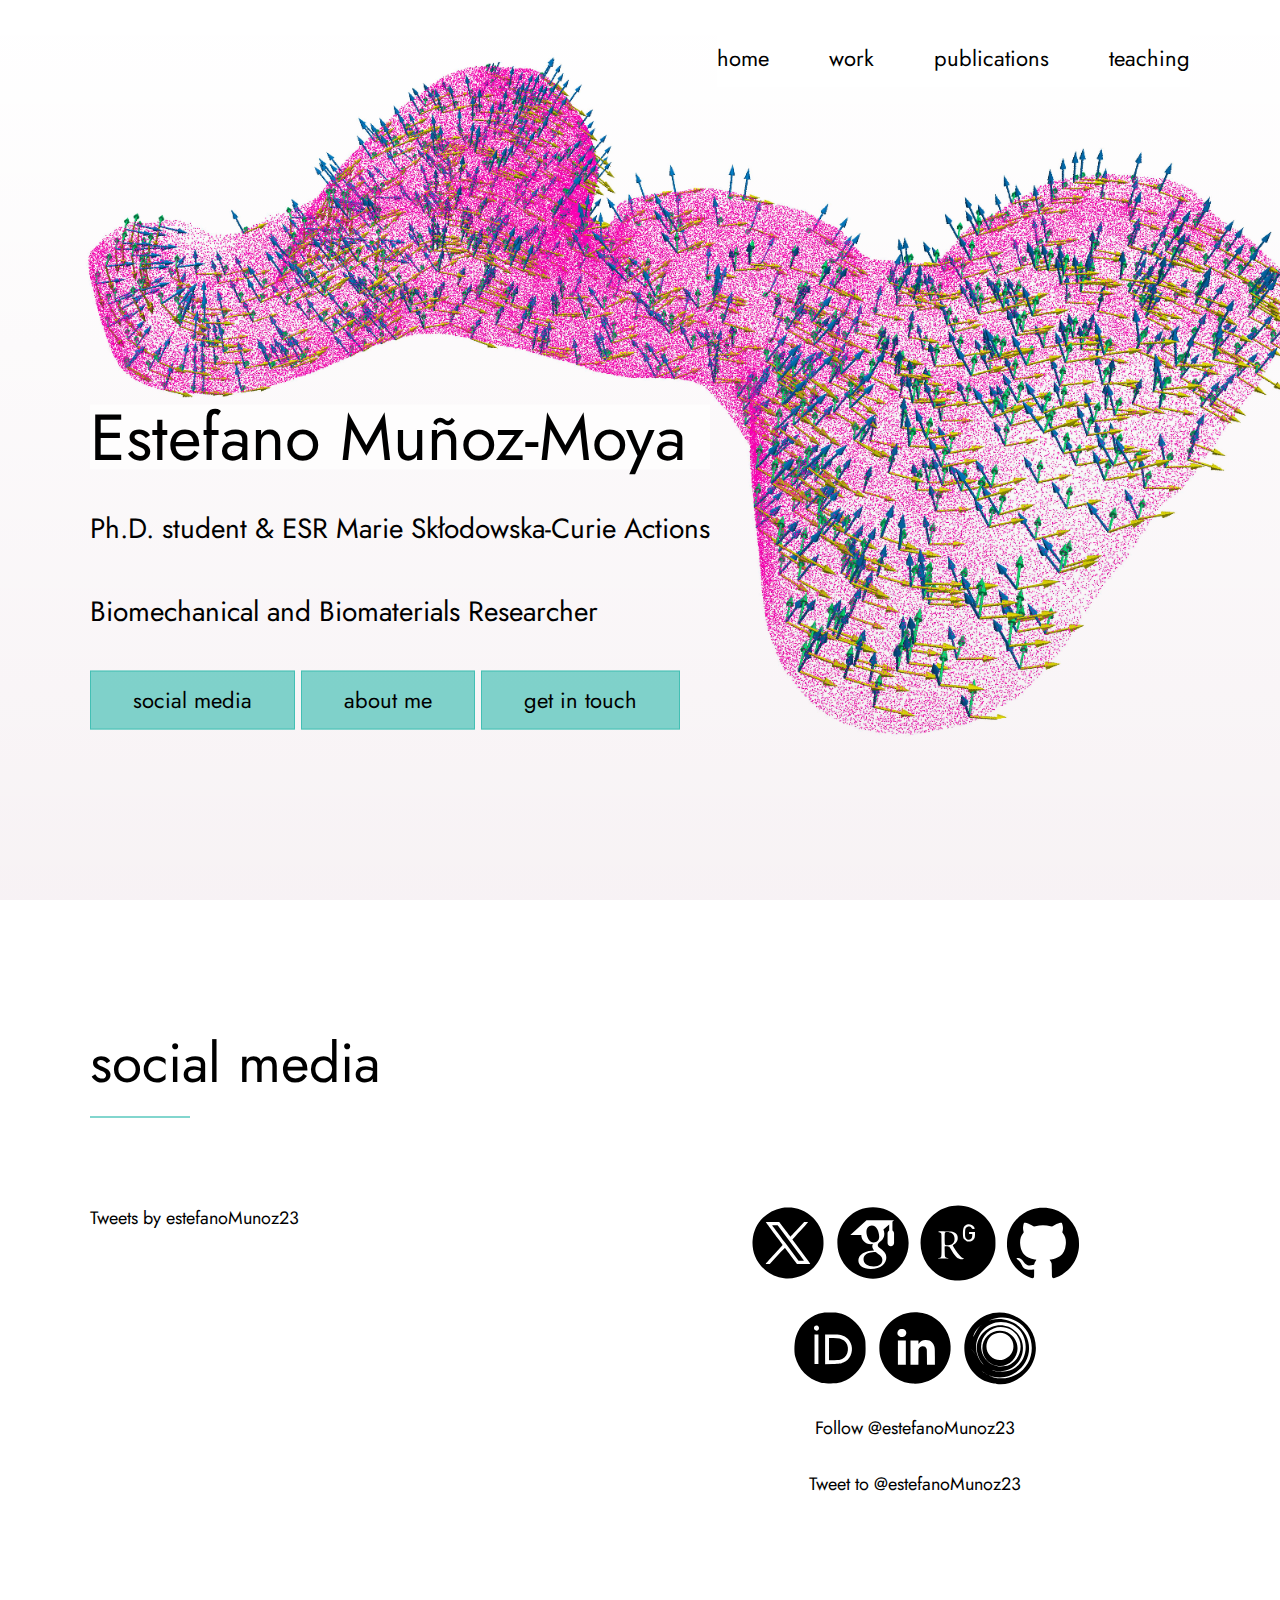
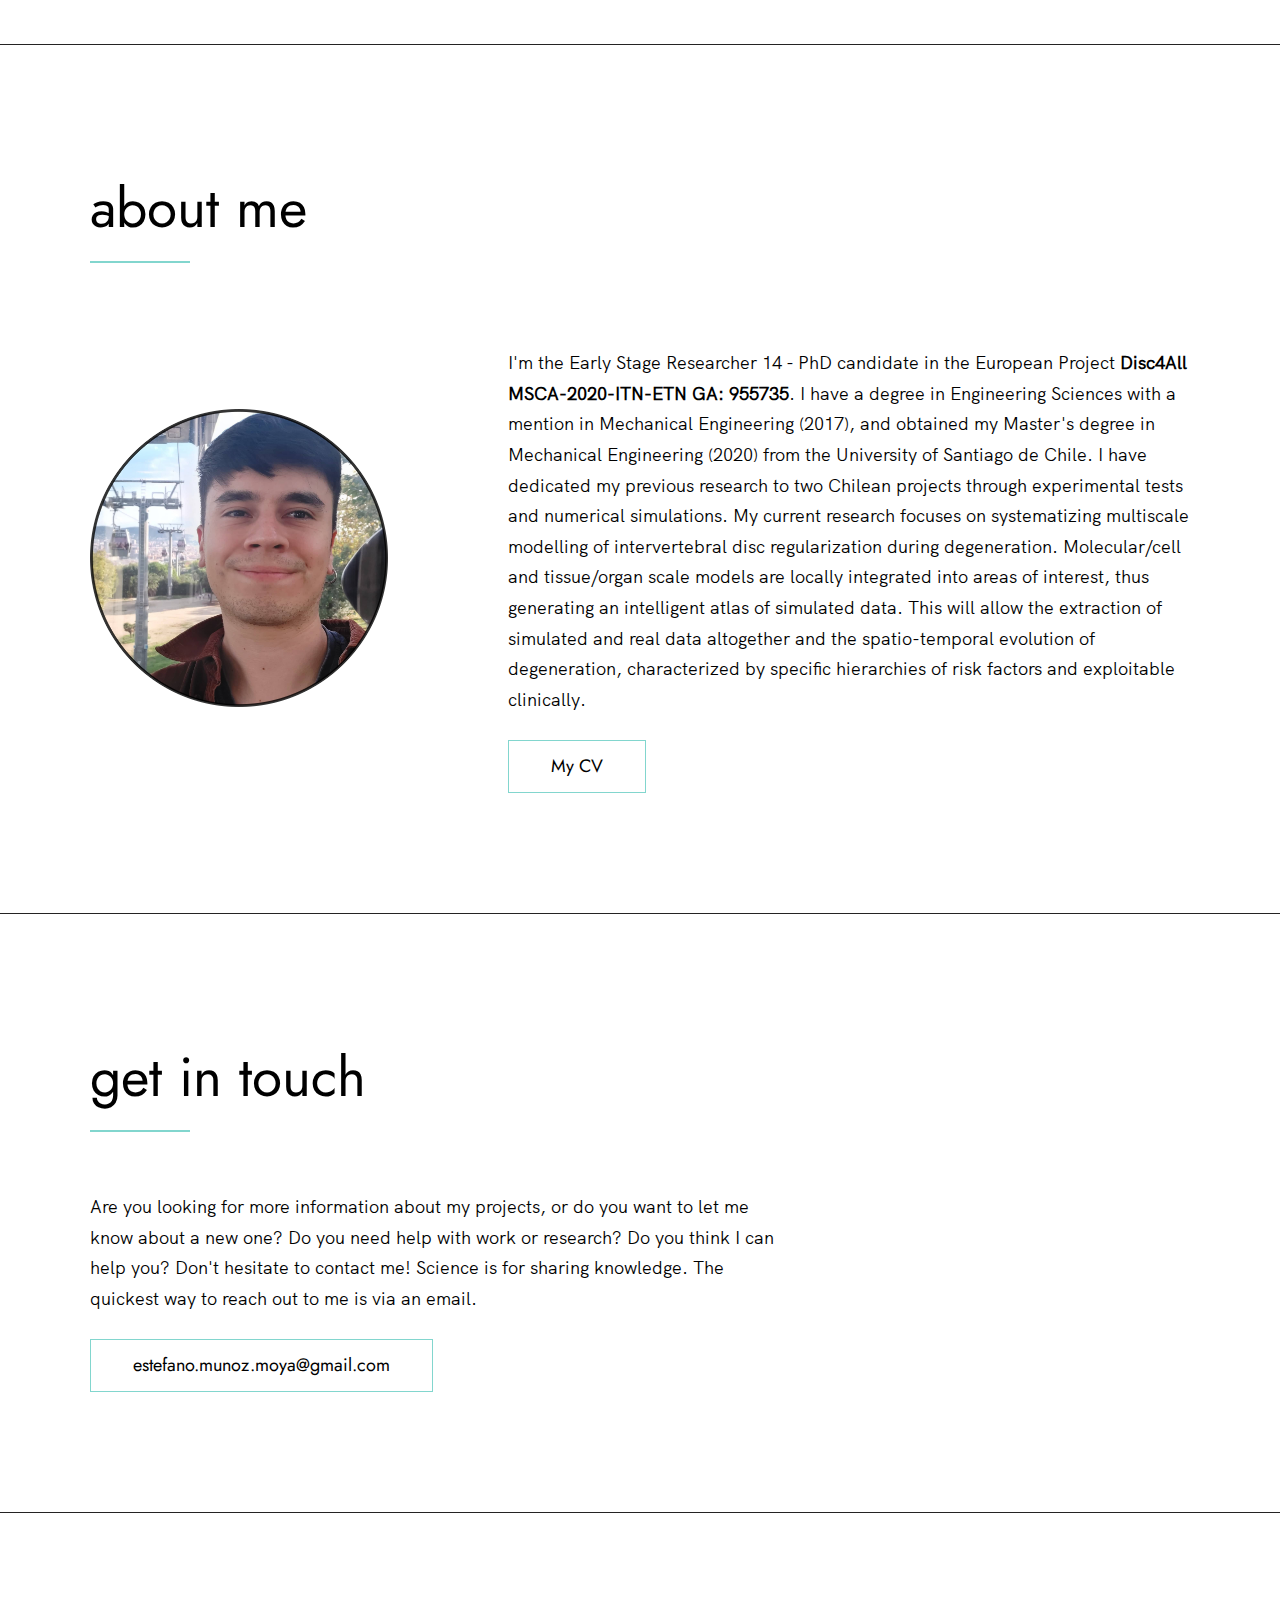
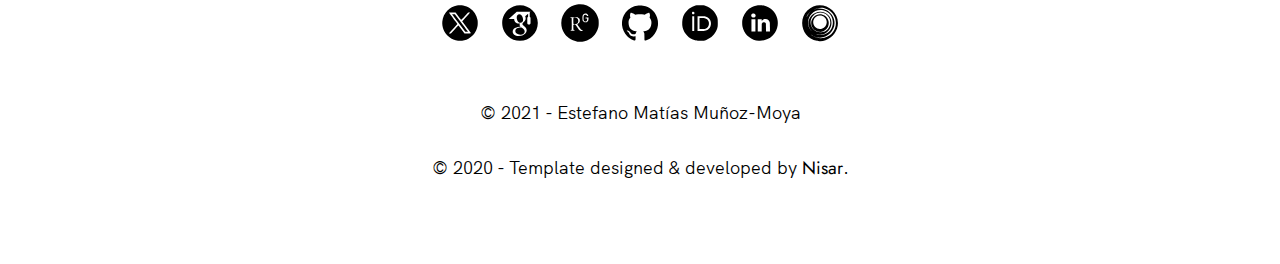
<file: index.html>
<!--
  Hello 😊.

  This template is designed and developed by Nisar Hassan Naqvi
  for anyone to use for free or customize the way they like.

  Github Repo: https://github.com/nisarhassan12/portfolio-template/
  My Website: https://nisar.dev

  For business & inquires, contact me => syednisarhassan12@gmail.com
-->

<!--
  Follow the instructions written in comments to create your stunning portfolio
-->

<!DOCTYPE html>
<html lang="en">

<head>
    <meta charset="UTF-8" />
    <meta name="viewport" content="width=device-width, initial-scale=1.0" />
    <link rel="shortcut icon" type="image/png" href="./images/favicon.png" />
    <link rel="stylesheet" href="https://www.w3schools.com/w3css/4/w3.css">

    <!-- Put your site title here -->
    <title>
        Estefano Muñoz-Moya | Ph.D. student & ESR MSCA
    </title>

    <meta name="description" content="Add small description of yourslef.">
    <!-- Add some coding keywords below, Ex: (React, CSS etc) -->
    <meta name="keywords" content="Put your name, skills and some coding keywords" />
    <link rel="stylesheet" href="file.css" />
</head>

<body>

    <!-- ***** Header ***** -->

    <header class="header" role="banner" id="top">
        <div class="row">
            <nav class="nav" role="navigation">
                <ul class="nav__items">
                    <li class="nav__item"><a href="index.html" class="nav__link">home</a></li>
                    <li class="nav__item"><a href="work.html" class="nav__link">work</a></li>
                    <li class="nav__item"><a href="publications.html" class="nav__link">publications</a></li>
                    <li class="nav__item"><a href="teaching.html" class="nav__link">teaching</a></li>
                </ul>
            </nav>
        </div>
        <div class="header__text-box row">
            <div class="header__text">
                <br> </br>
                <br> </br>
                <br> </br>
                <h1 class="heading-primary">
                    <!-- Replace the following name with your name -->
                    <span>Estefano Muñoz-Moya</span>
                </h1>
                <!-- Put a small paragraph about yourself -->
                <p> </p>
                <p>Ph.D. student & ESR Marie Skłodowska-Curie Actions</p>
                <p>Biomechanical and Biomaterials Researcher</p>
                <a href="#socialmedia" class="btn btn--pink">social media</a>
                <a href="#about" class="btn btn--pink">about me</a>
                <a href="#contact" class="btn btn--pink">get in touch</a>
            </div>
        </div>
    </header>

    <main role="main">

        <!-- ***** Social Media ****** -->

        <section class="socialmedia" id="socialmedia">
            <div class="row">
                <h2>social media</h2>
                <div class="column">
                    <div class="row">
                        <p>
                        <ul class="text-large">
                            
                            <a class="twitter-timeline" data-lang="en" data-width="420" data-height="400" data-theme="dark"
                                href="https://twitter.com/estefanoMunoz23?ref_src=twsrc%5Etfw">Tweets by estefanoMunoz23</a>
                            <script async src="https://platform.twitter.com/widgets.js" charset="utf-8"></script>

                        </ul>
                        </p>
                    </div>
                </div>
                <div class="column">
                    <div class="row">
                        <p>
                        <div class="center">
                            
                            <p> </p>

                            <a href="https://twitter.com/estefanoMunoz23" title="Link to Twitter Profile"
                                target="_blank"><img src="./images/twitter_black.svg" class="initial__social-image"
                                    alt="Twitter"></a>

                            <a href="https://scholar.google.com/citations?user=eT1mgk0AAAAJ&hl"
                                title="Link to GoogleScholar Profile" target="_blank"><img
                                    src="./images/googleScholar.svg" class="initial__social-image"
                                    alt="GoogleScholar"></a>

                            <a href="https://www.researchgate.net/profile/Estefano-Munoz-Moya"
                                title="Link to ResearchGate Profile" target="_blank"><img
                                    src="./images/researchgate.svg" class="initial__social-image" alt="ResearchGate"></a>

                            <a href="https://github.com/estefano23/" title="Link to Github Profile" target="_blank"><img
                                    src="./images/github.svg" class="initial__social-image" alt="Github"></a>

                            <p> </p>

                            <a href="https://orcid.org/0000-0001-5222-4071" title="Link to Orcid Profile"
                                target="_blank"><img src="./images/orcid.svg" class="initial__social-image"
                                    alt="Orcid"></a>

                            <a href="https://www.linkedin.com/in/estefano-munoz-moya/" target="_blank"><img
                                    src="./images/linkedin.svg" title="Link to Linkedin Profile"
                                    class="initial__social-image" alt="Linkedin"></a>

                            <a href="https://loop.frontiersin.org/people/1555265/overview" target="_blank"><img
                                    src="./images/loop.svg" title=" Link to Loop Profile" class="initial__social-image"
                                    alt="Loop"></a>
                            
                            <p> </p>
                            
                            <a href="https://twitter.com/estefanoMunoz23?ref_src=twsrc%5Etfw" class="twitter-follow-button" data-size="large"
                                data-lang="en" data-show-count="false">Follow @estefanoMunoz23</a>
                            <script async src="https://platform.twitter.com/widgets.js" charset="utf-8"></script>
                            
                            <p> </p>
                            
                            <a href="https://twitter.com/intent/tweet?screen_name=estefanoMunoz23&ref_src=twsrc%5Etfw"
                                class="twitter-mention-button" data-size="large" data-lang="en" data-show-count="false">Tweet to
                                @estefanoMunoz23</a>
                            <script async src="https://platform.twitter.com/widgets.js" charset="utf-8"></script>

                        </div>
                        </p>
                    </div>
                </div>
            </div>
        </section>




        <!-- ***** About ***** -->
        <section class="about" id="about">
            <div class="row">
                <h2>about me</h2>
                <div class="about__content">
                    <div class="about__text">
                        <!-- Replace the below paragraph with info about yourself -->
                        <p>
                            I'm the Early Stage Researcher 14 - PhD candidate in the European Project <b>Disc4All
                                MSCA-2020-ITN-ETN GA: 955735</b>. I have a degree
                            in Engineering Sciences with a mention in Mechanical Engineering (2017), and obtained my
                            Master's degree in Mechanical Engineering (2020) from the University of Santiago de Chile. I
                            have dedicated my previous
                            research to two Chilean projects through experimental tests and numerical simulations. My
                            current research focuses on
                            systematizing multiscale modelling of intervertebral disc regularization during
                            degeneration. Molecular/cell and
                            tissue/organ scale models are locally integrated into areas of interest, thus generating an
                            intelligent atlas of
                            simulated data. This will allow the extraction of simulated and real data altogether and the
                            spatio-temporal evolution
                            of degeneration, characterized by specific hierarchies of risk factors and exploitable
                            clinically.
                        </p>
                        <p></p>
                        <!-- Provide a link to your resume -->
                        <a href="CV/Estefano_Munoz_CV.pdf" class="btn" target="_blank">My CV</a>
                    </div>

                    <div class="about__photo-container">
                        <!-- Add a nice photo of yourself -->
                        <img class="about__photo" src="./images/profile.png" alt="" />
                    </div>
                </div>
            </div>
        </section>



        <!-- ***** Contact ***** -->

        <section class="contact" id="contact">
            <div class="row">
                <h2>get in touch</h2>
                <div class="contact__info">
                    <p>
                        Are you looking for more information about my projects, or do you want to let me know about a
                        new
                        one? Do you need help with work or research? Do you think I can help you? Don't hesitate to
                        contact
                        me! Science is for sharing
                        knowledge. The quickest way to reach out to me is via an email.
                    </p>
                    <!-- Replace the email with yours -->
                    <a href="mailto:estefano.munoz.moya@gmail.com" class="btn"
                        target="_blank">estefano.munoz.moya@gmail.com</a>
                </div>
            </div>
        </section>

    </main>
    <!-- ***** Footer ***** -->

    <footer role="contentinfo" class="footer" id="footer">
        <div class="row">
            <!-- Update the links to point to your accounts -->
            <ul class="footer__social-links">
                <li class="footer__social-link-item">
                    <a href="https://twitter.com/estefanoMunoz23" title="Link to Twitter Profile" target="_blank">
                        <img src="./images/twitter_black.svg" class="footer__social-image" alt="Twitter">
                    </a>
                </li>

                <li class="footer__social-link-item">
                    <a href="https://scholar.google.com/citations?user=eT1mgk0AAAAJ&hl"
                        title="Link to GoogleScholar Profile" target="_blank">
                        <img src="./images/googleScholar.svg" class="footer__social-image" alt="GoogleScholar">
                    </a>
                </li>

                <li class="footer__social-link-item">
                    <a href="https://www.researchgate.net/profile/Estefano-Munoz-Moya"
                        title="Link to ResearchGate Profile" target="_blank">
                        <img src="./images/researchgate.svg" class="footer__social-image" alt="ResearchGate">
                    </a>
                </li>
                <li class="footer__social-link-item">
                    <a href="https://github.com/estefano23/" title="Link to Github Profile" target="_blank">
                        <img src="./images/github.svg" class="footer__social-image" alt="Github">
                    </a>
                </li>
                <li class="footer__social-link-item">
                    <a href="https://orcid.org/0000-0001-5222-4071" title="Link to Orcid Profile" target="_blank">
                        <img src="./images/orcid.svg" class="footer__social-image" alt="Orcid">
                    </a>
                </li>
                <li class="footer__social-link-item">
                    <a href="https://www.linkedin.com/in/estefano-munoz-moya/" target="_blank">
                        <img src="./images/linkedin.svg" title="Link to Linkedin Profile" class="footer__social-image"
                            alt="Linkedin">
                    </a>
                </li>
                <li class="footer__social-link-item"></li>
                <a href="https://loop.frontiersin.org/people/1555265/overview" target="_blank">
                    <img src="./images/loop.svg" title=" Link to Loop Profile" class="footer__social-image"
                        alt="Loop"></a>
                </li>
            </ul>

            <!-- If you give me some credit by keeping the below paragraph, will be huge for me 😊 Thanks. -->
            <p>
                &copy; 2021 - Estefano Matías Muñoz-Moya
            </p>
            <p>
                &copy; 2020 - Template designed & developed by <a href="https://nisar.dev" class="link">Nisar</a>.
            </p>
            <div class="footer__github-buttons">
                <iframe
                    src="https://ghbtns.com/github-btn.html?user=estefano23&repo=estefano23.github.io&type=watch&count=true"
                    frameborder="0" scrolling="0" width="170" height="20" title="Watch my WebPage on GitHub">
                </iframe>
            </div>
        </div>
    </footer>

    <a href="#top" class="back-to-top" title="Back to Top">
        <img src="./images/arrow-up.svg" alt="Back to Top" class="back-to-top__image" />
    </a>
    <script src="./index.js"></script>
</body>


<!-- slideshow -->

<div id="modal01" class="w3-modal" onclick="this.style.display='none'">
    <span class="w3-button w3-hover-red w3-xlarge w3-display-topright">&times;</span>
    <div class="w3-modal-content w3-animate-zoom">
        <img id="img01" style="width:100%">
    </div>
</div>

<script>
    function onClick(element) {
        document.getElementById("img01").src = element.src;
        document.getElementById("modal01").style.display = "block";
    }
</script>

<!-- slideshow -->


</html>
</file>
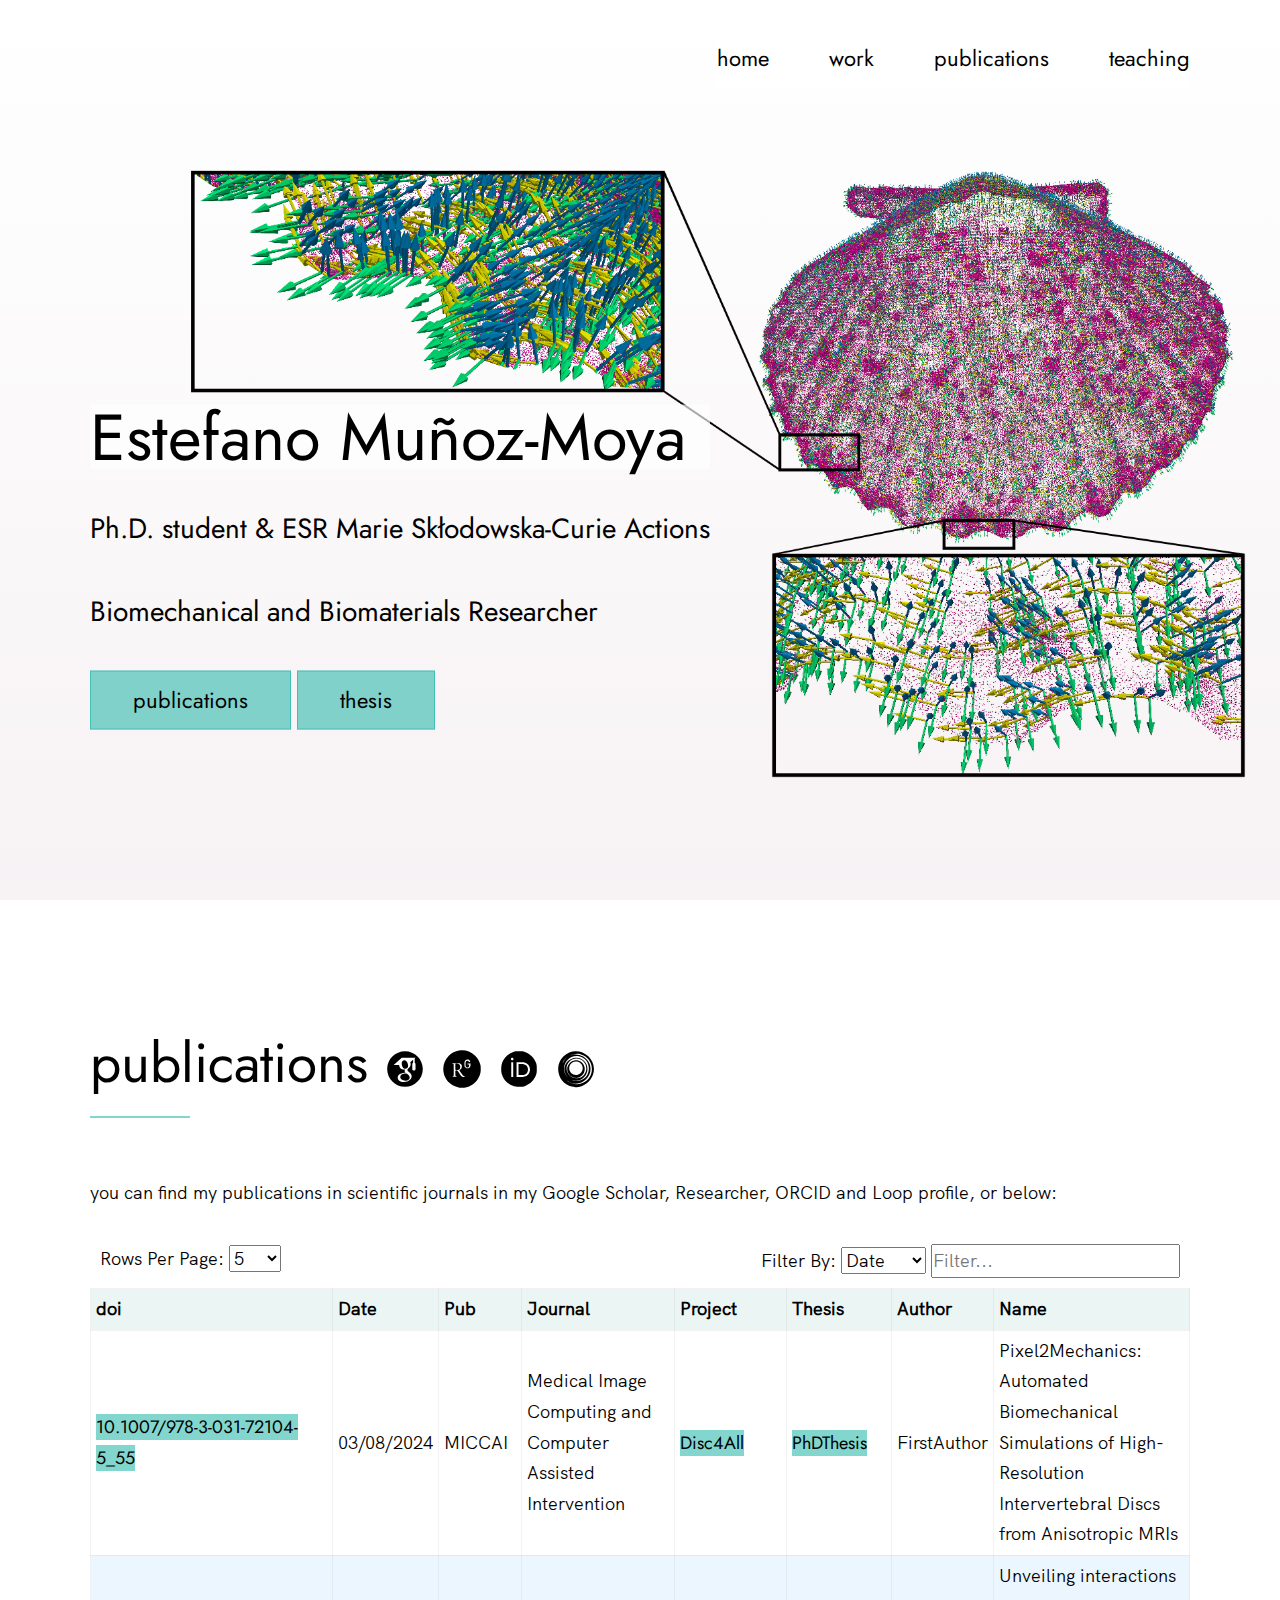
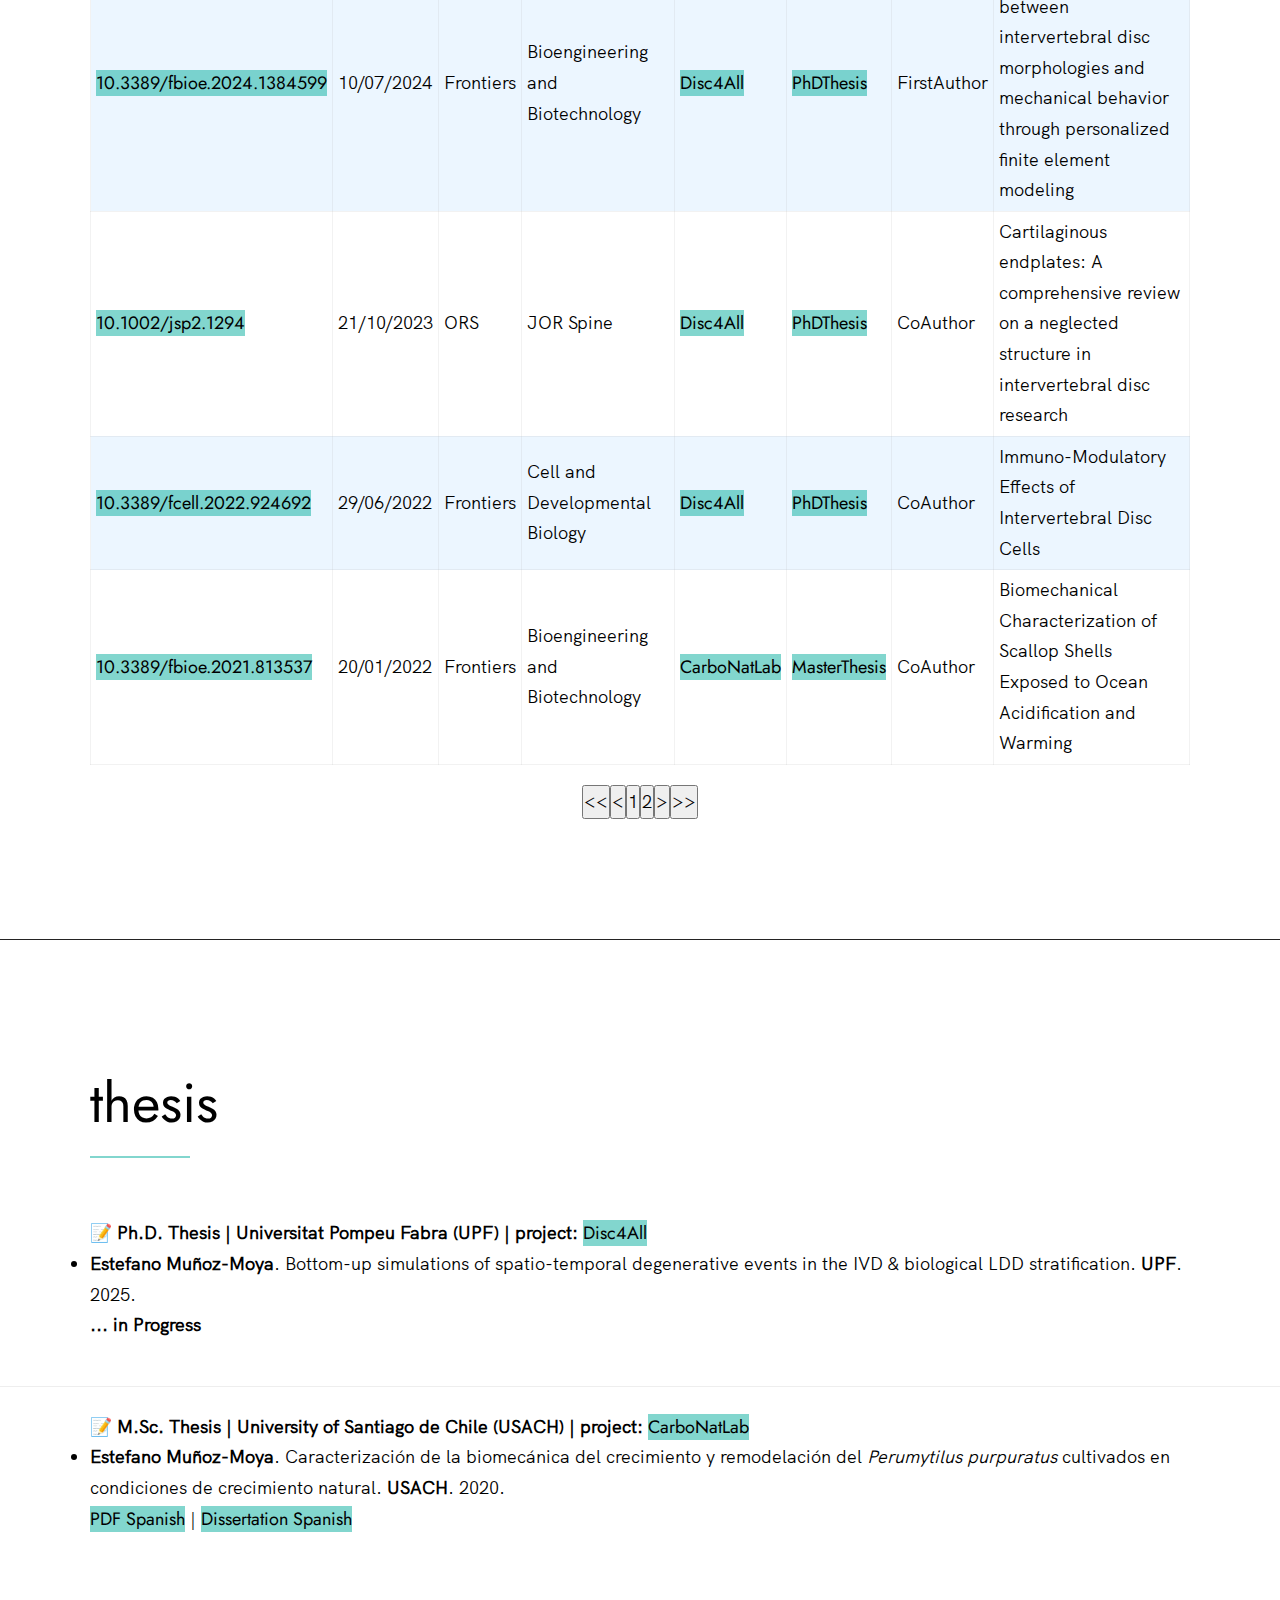
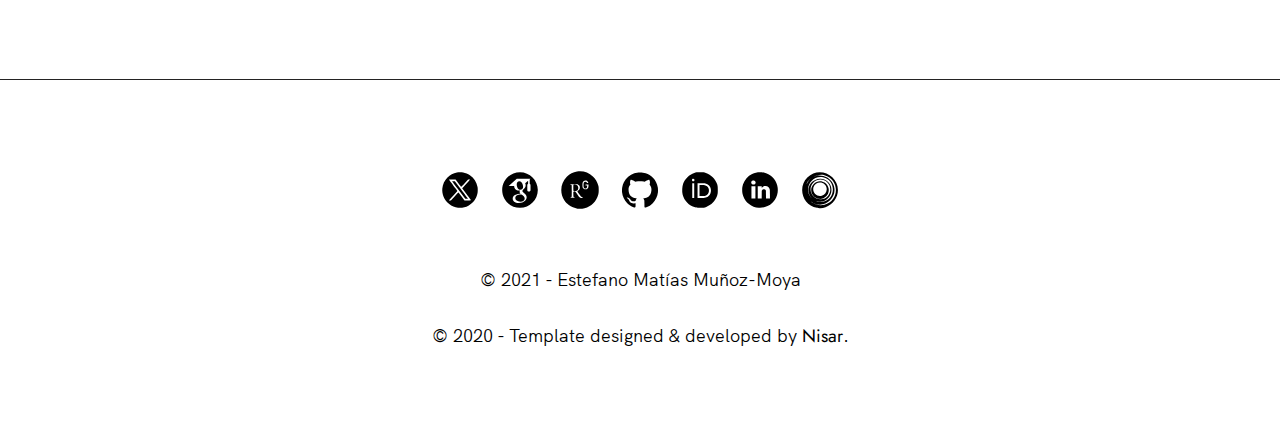
<file: publications.html>
<!DOCTYPE html>
<html lang="en">

<head>
    <meta charset="UTF-8" />
    <meta name="viewport" content="width=device-width, initial-scale=1.0" />
    <link rel="shortcut icon" type="image/png" href="./images/favicon.png" />
    <link rel="stylesheet" href="https://www.w3schools.com/w3css/4/w3.css">

    <!-- Put your site title here -->
    <title>
        Estefano Muñoz-Moya | Ph.D. student & ESR MSCA
    </title>

    <meta name="description" content="Add small description of yourslef.">
    <!-- Add some coding keywords below, Ex: (React, CSS etc) -->
    <meta name="keywords" content="Put your name, skills and some coding keywords" />
    <link rel="stylesheet" href="file.css" />
</head>

<body>

    <!-- ***** Header ***** -->

    <header class="header_pub" role="banner" id="top">
        <div class="row">
            <nav class="nav" role="navigation">
                <ul class="nav__items">
                    <li class="nav__item"><a href="index.html" class="nav__link">home</a></li>
                    <li class="nav__item"><a href="work.html" class="nav__link">work</a></li>
                    <li class="nav__item"><a href="publications.html" class="nav__link">publications</a></li>
                    <li class="nav__item"><a href="teaching.html" class="nav__link">teaching</a></li>
                </ul>
            </nav>
        </div>
        <div class="header__text-box row">
            <div class="header__text">
                <br> </br>
                <br> </br>
                <br> </br>
                <h1 class="heading-primary">
                    <!-- Replace the following name with your name -->
                    <span>Estefano Muñoz-Moya</span>
                </h1>
                <!-- Put a small paragraph about yourself -->
                <p> </p>
                <p>Ph.D. student & ESR Marie Skłodowska-Curie Actions</p>
                <p>Biomechanical and Biomaterials Researcher</p>
                <a href="#publications" class="btn btn--pink">publications</a>
                <a href="#thesis" class="btn btn--pink">thesis</a>
            </div>
        </div>
    </header>

    <main role="main">

        <!-- ***** Publications ***** -->

        <section class="publications" id="publications">
            <div class="row">
                <h2>publications

                    <a href="https://scholar.google.com/citations?user=eT1mgk0AAAAJ&hl" target="_blank">
                        <img src="./images/googleScholar.svg" title=" Link to GoogleScholar Profile"
                            class="footer__social-image" alt="GoogleScholar"></a>
                    <a href="https://www.researchgate.net/profile/Estefano-Munoz-Moya" target="_blank">
                        <img src="./images/researchgate.svg" title=" Link to Researcher Profile"
                            class="footer__social-image" alt="Researcher Profile"></a>
                    <a href="https://orcid.org/0000-0001-5222-4071" target="_blank">
                        <img src="./images/orcid.svg" title=" Link to orcid Profile" class="footer__social-image"
                            alt="ORCID"></a>
                    <a href="https://loop.frontiersin.org/people/1555265/overview" target="_blank">
                        <img src="./images/loop.svg" title=" Link to Loop Profile" class="footer__social-image"
                            alt="Loop"></a>
                </h2>

                <p></p>
                you can find my publications in scientific journals in my Google Scholar, Researcher, ORCID and Loop
                profile, or below:
                <p></p>

                <body>
                    <div id="jquery-script-menu">
                        <div class="jquery-script-center">
                            <div id="carbon-block"></div>
                            <div class="jquery-script-ads">
                                <script type="text/javascript">
                                        google_ad_client = "ca-pub-2783044520727903";
                                    /* jQuery_demo */
                                    google_ad_slot = "2780937993";
                                    google_ad_width = 728;
                                    google_ad_height = 90;
                                </script>
                                <script type="text/javascript"
                                    src="https://pagead2.googlesyndication.com/pagead/show_ads.js">
                                    </script>
                            </div>
                            <div class="jquery-script-clear"></div>
                        </div>
                    </div>
                    <!-- Table start -->
                    <table class="tablemanager">
                        <thead>
                            <tr>
                                <th>doi</th>
                                <th>Date</th>
                                <th>Pub</th>
                                <th>Journal</th>
                                <th>Project</th>
                                <th>Thesis</th>
                                <th>Author</th>
                                <th>Name</th>
                            </tr>
                        </thead>
                        <tbody>
                            <tr>
                                <td class="prova"><a href="https://doi.org/10.1007/978-3-031-72104-5_55 " class="btn--pink"
                                        target="_blank">10.1007/978-3-031-72104-5_55</a></td>
                                <td class="prova">03/08/2024</td>
                                <td class="prova">MICCAI</td>
                                <td class="prova">Medical Image Computing and Computer Assisted Intervention</td>
                                <td class="prova"><a href="http://estefano23.github.io/work.html#projects_Disc4All" class="btn--pink"
                                        target="_blank">Disc4All</a></td>
                                <td class="prova"><a href="#thesis_phd" class="btn--pink">PhDThesis</a></td>
                                <td class="prova">FirstAuthor</td>
                                <td class="prova">Pixel2Mechanics: Automated Biomechanical Simulations of High-Resolution Intervertebral Discs from Anisotropic MRIs</td>
                            </tr>
                            <tr>
                                <td class="prova"><a href="https://doi.org/10.3389/fbioe.2024.1384599 " class="btn--pink"
                                        target="_blank">10.3389/fbioe.2024.1384599</a></td>
                                <td class="prova">10/07/2024</td>
                                <td class="prova">Frontiers</td>
                                <td class="prova">Bioengineering and Biotechnology</td>
                                <td class="prova"><a href="http://estefano23.github.io/work.html#projects_Disc4All" class="btn--pink"
                                        target="_blank">Disc4All</a></td>
                                <td class="prova"><a href="#thesis_phd" class="btn--pink">PhDThesis</a></td>
                                <td class="prova">FirstAuthor</td>
                                <td class="prova">Unveiling interactions between intervertebral disc morphologies and mechanical behavior through personalized finite
                                element modeling</td>
                            </tr>
                            <tr>
                                <td class="prova"><a href="https://doi.org/10.1002/jsp2.1294" class="btn--pink"
                                        target="_blank">10.1002/jsp2.1294</a></td>
                                <td class="prova">21/10/2023</td>
                                <td class="prova">ORS</td>
                                <td class="prova">JOR Spine</td>
                                <td class="prova"><a href="http://estefano23.github.io/work.html#projects_Disc4All"
                                        class="btn--pink" target="_blank">Disc4All</a></td>
                                <td class="prova"><a href="#thesis_phd" class="btn--pink">PhDThesis</a></td>
                                <td class="prova">CoAuthor</td>
                                <td class="prova">Cartilaginous endplates: A comprehensive review on a neglected structure in intervertebral disc research</td>
                            </tr>
                            <tr>
                                <td class="prova"><a href="https://doi.org/10.3389/fcell.2022.924692" class="btn--pink"
                                        target="_blank">10.3389/fcell.2022.924692</a></td>
                                <td class="prova">29/06/2022</td>
                                <td class="prova">Frontiers</td>
                                <td class="prova">Cell and Developmental Biology</td>
                                <td class="prova"><a href="http://estefano23.github.io/work.html#projects_Disc4All" class="btn--pink"
                                        target="_blank">Disc4All</a></td>
                                <td class="prova"><a href="#thesis_phd" class="btn--pink">PhDThesis</a></td>
                                <td class="prova">CoAuthor</td>
                                <td class="prova">Immuno-Modulatory Effects of Intervertebral Disc Cells</td>
                            </tr>
                            <tr>
                                <td class="prova"><a href="https://doi.org/10.3389/fbioe.2021.813537" class="btn--pink"
                                        target="_blank">10.3389/fbioe.2021.813537</a></td>
                                <td class="prova">20/01/2022</td>
                                <td class="prova">Frontiers</td>
                                <td class="prova">Bioengineering and Biotechnology</td>
                                <td class="prova"><a href="http://estefano23.github.io/work.html#projects_CarboNatLab" class="btn--pink"
                                        target="_blank">CarboNatLab</a></td>
                                <td class="prova"><a href="#thesis_master" class="btn--pink">MasterThesis</a></td>
                                <td class="prova">CoAuthor</td>
                                <td class="prova">Biomechanical Characterization of Scallop Shells Exposed to Ocean
                                    Acidification and Warming</td>
                            </tr>
                            <tr>
                                <td class="prova"><a href="https://doi.org/10.1038/s41598-021-04414-1" class="btn--pink"
                                        target="_blank">10.1038/s41598-021-04414-1</a></td>
                                <td class="prova">13/01/2022</td>
                                <td class="prova">Nature</td>
                                <td class="prova">Scientific Reports</td>
                                <td class="prova"><a href="http://estefano23.github.io/work.html#projects_CarboNatLab"
                                        class="btn--pink" target="_blank">CarboNatLab</a></td>
                                <td class="prova"><a href="#thesis_master" class="btn--pink">MasterThesis</a></td>
                                <td class="prova">FirstAuthor</td>
                                <td class="prova">Evaluation of remodeling and geometry on the biomechanical properties
                                    of nacreous bivalve shells</td>
                            </tr>
                        </tbody>
                    </table>
                    <!-- External jQuery -->
                    <script src="https://ajax.googleapis.com/ajax/libs/jquery/3.4.1/jquery.min.js"></script>
                    <!-- <script type="text/javascript" src="./js/jquery-1.12.3.min.js"></script> -->
                    <script type="text/javascript" src="./tableManager.js"></script>
                    <script type="text/javascript">
                        // basic usage
                        $('.tablemanager').tablemanager({
                            firstSort: [[0, 1]], // Sort by the second column (date) in descending order (1)
                            disable: ["last"],
                            appendFilterby: true,
                            dateFormat: [[1, "dd/mm/yyyy"]], // Correct date format
                            debug: true,
                            vocabulary: {
                                voc_filter_by: 'Filter By',
                                voc_type_here_filter: 'Filter...',
                                voc_show_rows: 'Rows Per Page'
                            },
                            pagination: true,
                            showrows: [5, 10, 20, 50, 100],
                            disableFilterBy: [1]
                        });
                        // $('.tablemanager').tablemanager();
                    </script>

                    <script>
                        try {
                            fetch(new Request("https://pagead2.googlesyndication.com/pagead/js/adsbygoogle.js", { method: 'HEAD', mode: 'no-cors' })).then(function (response) {
                                return true;
                            }).catch(function (e) {
                                var carbonScript = document.createElement("script");
                                carbonScript.src = "//cdn.carbonads.com/carbon.js?serve=CK7DKKQU&placement=wwwjqueryscriptnet";
                                carbonScript.id = "_carbonads_js";
                                document.getElementById("carbon-block").appendChild(carbonScript);
                            });
                        } catch (error) {
                            console.log(error);
                        }
                    </script>
                    <script type="text/javascript">

                        var _gaq = _gaq || [];
                        _gaq.push(['_setAccount', 'UA-36251023-1']);
                        _gaq.push(['_setDomainName', 'jqueryscript.net']);
                        _gaq.push(['_trackPageview']);

                        (function () {
                            var ga = document.createElement('script'); ga.type = 'text/javascript'; ga.async = true;
                            ga.src = ('https:' == document.location.protocol ? 'https://ssl' : 'http://www') + '.google-analytics.com/ga.js';
                            var s = document.getElementsByTagName('script')[0]; s.parentNode.insertBefore(ga, s);
                        })();

                    </script>
                </body>
            </div>
        </section>


        <section class="thesis" id="thesis">
            <subsection class="thesis_phd" id="thesis_phd">
                <div class="row">
                    <h2>thesis</h2>
            
                    <!-- Replace the below paragraph with info about yourself -->
                    <p>
                    <ul>
                        <b>&#128221; Ph.D. Thesis | Universitat Pompeu Fabra (UPF) | project: <a href="http://estefano23.github.io/work.html#projects_Disc4All" class="btn--pink" target="_blank">Disc4All</a></b>
                        <li><b>Estefano Muñoz-Moya</b>. Bottom-up simulations of spatio-temporal degenerative events in the IVD & biological LDD stratification.
                            <b>UPF</b>.
                            2025.
                        </li>
                        <b>... in Progress</b>
                    </ul>
                    </p>
                </div>
            </subsection>
            <hr>
            <subsection class="thesis_master" id="thesis_master">
                <div class="row">
                    <p>
                    <ul>
                        <b>&#128221; M.Sc. Thesis | University of Santiago de Chile (USACH) | project: <a
                                href="http://estefano23.github.io/work.html#projects_CarboNatLab" class="btn--pink"
                                target="_blank">CarboNatLab</a></b>
                        <li><b>Estefano Muñoz-Moya</b>. Caracterización de la biomecánica del crecimiento y remodelación
                            del
                            <i>Perumytilus purpuratus</i> cultivados en condiciones de crecimiento natural.
                            <b>USACH</b>.
                            2020.
                        </li>
                        <a href="publications/thesis/master/Estefano_Munoz_tesis.pdf" class="btn--pink" target="_blank">PDF
                            Spanish</a> |
                        <a href="publications/thesis/master/Estefano_Munoz_dissertation_Spanish.pdf" class="btn--pink"
                            target="_blank">Dissertation Spanish</a>
                    </ul>
                    </p>
                </div>
            </subsection>


        </section>
    </main>



    <!-- ***** Footer ***** -->

    <footer role="contentinfo" class="footer" id="footer">
        <div class="row">
            <!-- Update the links to point to your accounts -->
            <ul class="footer__social-links">
                <li class="footer__social-link-item">
                    <a href="https://twitter.com/estefanoMunoz23" title="Link to Twitter Profile"
                        target="_blank">
                        <img src="./images/twitter_black.svg" class="footer__social-image" alt="Twitter">
                    </a>
                </li>

                <li class="footer__social-link-item">
                    <a href="https://scholar.google.com/citations?user=eT1mgk0AAAAJ&hl" title="Link to GoogleScholar Profile"
                        target="_blank">
                        <img src="./images/googleScholar.svg" class="footer__social-image" alt="GoogleScholar">
                    </a>
                </li>

                <li class="footer__social-link-item">
                    <a href="https://www.researchgate.net/profile/Estefano-Munoz-Moya"
                        title="Link to ResearchGate Profile" target="_blank">
                        <img src="./images/researchgate.svg" class="footer__social-image" alt="ResearchGate">
                    </a>
                </li>
                <li class="footer__social-link-item">
                    <a href="https://github.com/estefano23/" title="Link to Github Profile" target="_blank">
                        <img src="./images/github.svg" class="footer__social-image" alt="Github">
                    </a>
                </li>
                <li class="footer__social-link-item">
                    <a href="https://orcid.org/0000-0001-5222-4071" title="Link to Orcid Profile" target="_blank">
                        <img src="./images/orcid.svg" class="footer__social-image" alt="Orcid">
                    </a>
                </li>
                <li class="footer__social-link-item">
                    <a href="https://www.linkedin.com/in/estefano-munoz-moya/" target="_blank">
                        <img src="./images/linkedin.svg" title="Link to Linkedin Profile" class="footer__social-image"
                            alt="Linkedin">
                    </a>
                </li>
                <li class="footer__social-link-item"></li>
                <a href="https://loop.frontiersin.org/people/1555265/overview" target="_blank">
                    <img src="./images/loop.svg" title=" Link to Loop Profile" class="footer__social-image"
                        alt="Loop"></a>
                </li>
            </ul>

            <!-- If you give me some credit by keeping the below paragraph, will be huge for me 😊 Thanks. -->
            <p>
                &copy; 2021 - Estefano Matías Muñoz-Moya
            </p>
            <p>
                &copy; 2020 - Template designed & developed by <a href="https://nisar.dev" class="link">Nisar</a>.
            </p>
            <div class="footer__github-buttons">
                <iframe
                    src="https://ghbtns.com/github-btn.html?user=estefano23&repo=estefano23.github.io&type=watch&count=true"
                    frameborder="0" scrolling="0" width="170" height="20" title="Watch my WebPage on GitHub">
                </iframe>
            </div>
        </div>
    </footer>

    <a href="#top" class="back-to-top" title="Back to Top">
        <img src="./images/arrow-up.svg" alt="Back to Top" class="back-to-top__image" />
    </a>
    <script src="./index.js"></script>
</body>


<!-- slideshow -->

<div id="modal01" class="w3-modal" onclick="this.style.display='none'">
    <span class="w3-button w3-hover-red w3-xlarge w3-display-topright">&times;</span>
    <div class="w3-modal-content w3-animate-zoom">
        <img id="img01" style="width:100%">
    </div>
</div>

<script>
    function onClick(element) {
        document.getElementById("img01").src = element.src;
        document.getElementById("modal01").style.display = "block";
    }
</script>

<!-- slideshow -->


</html>
</file>
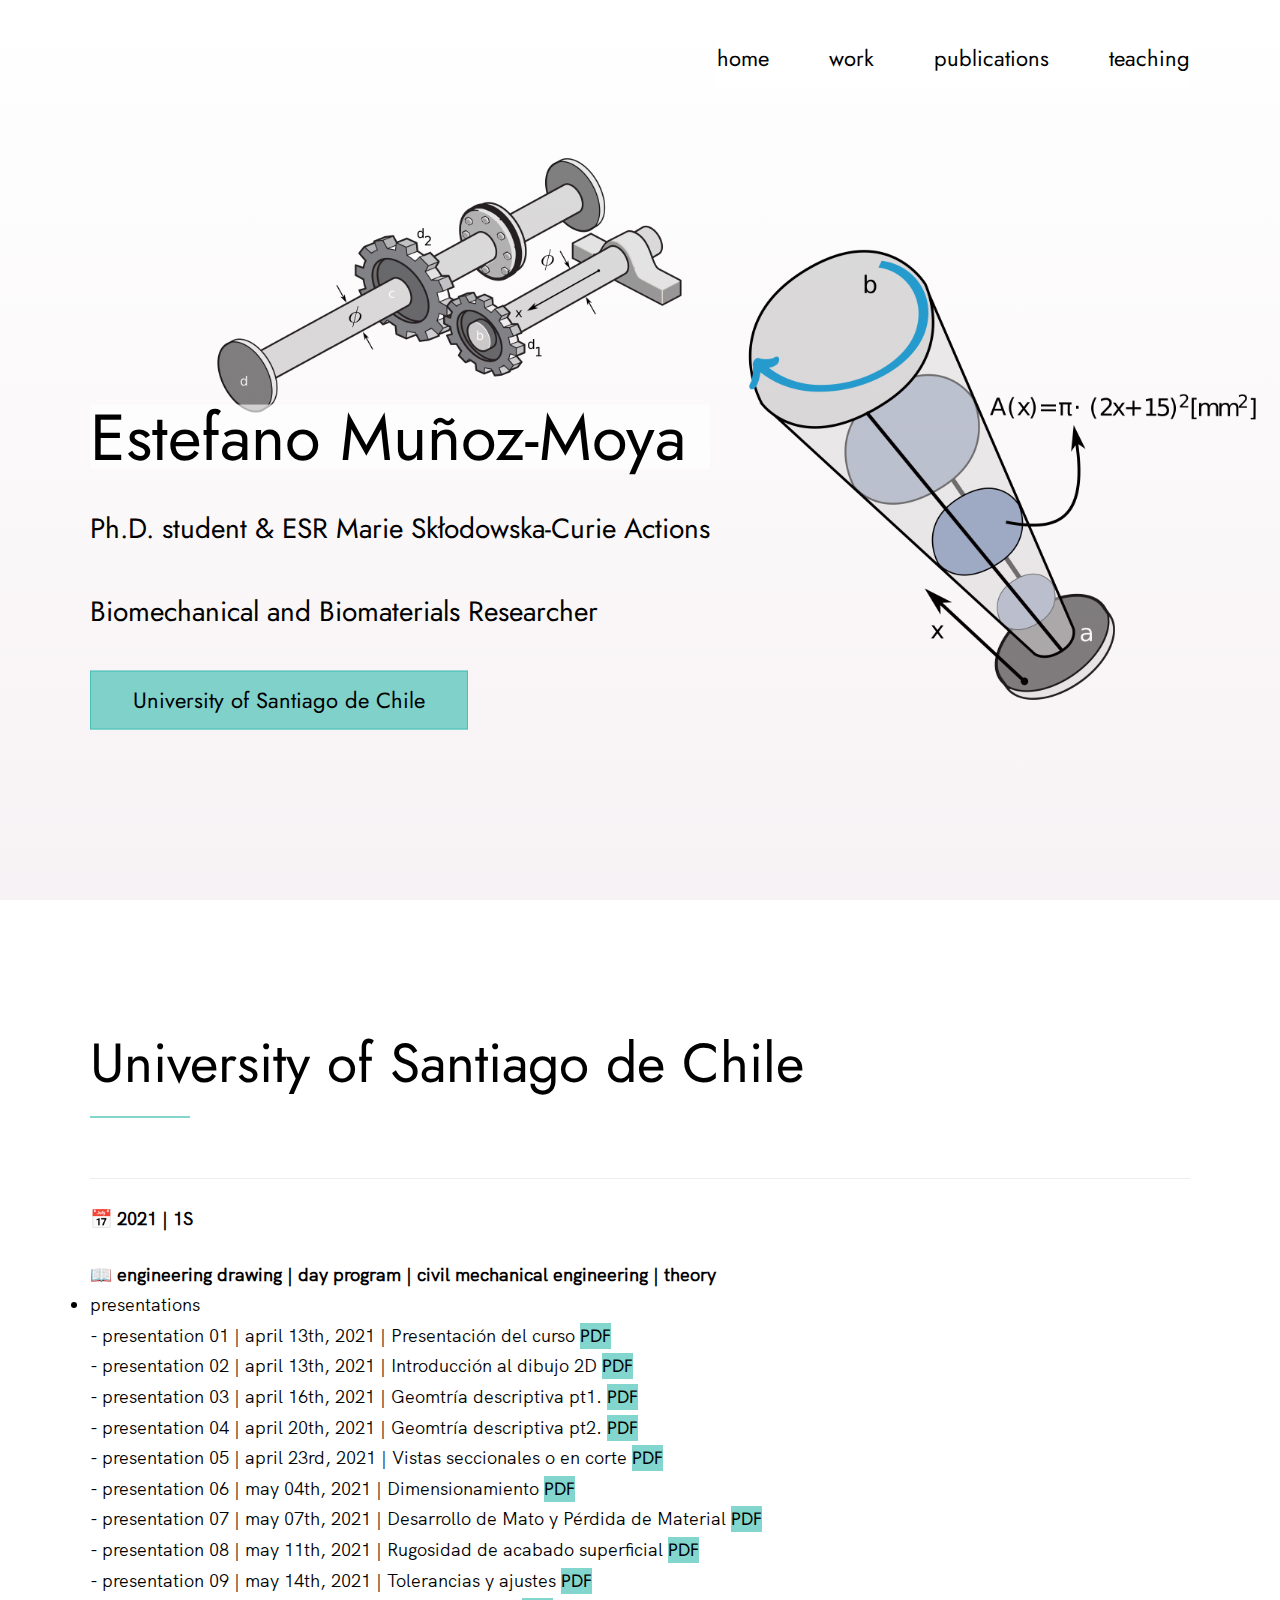
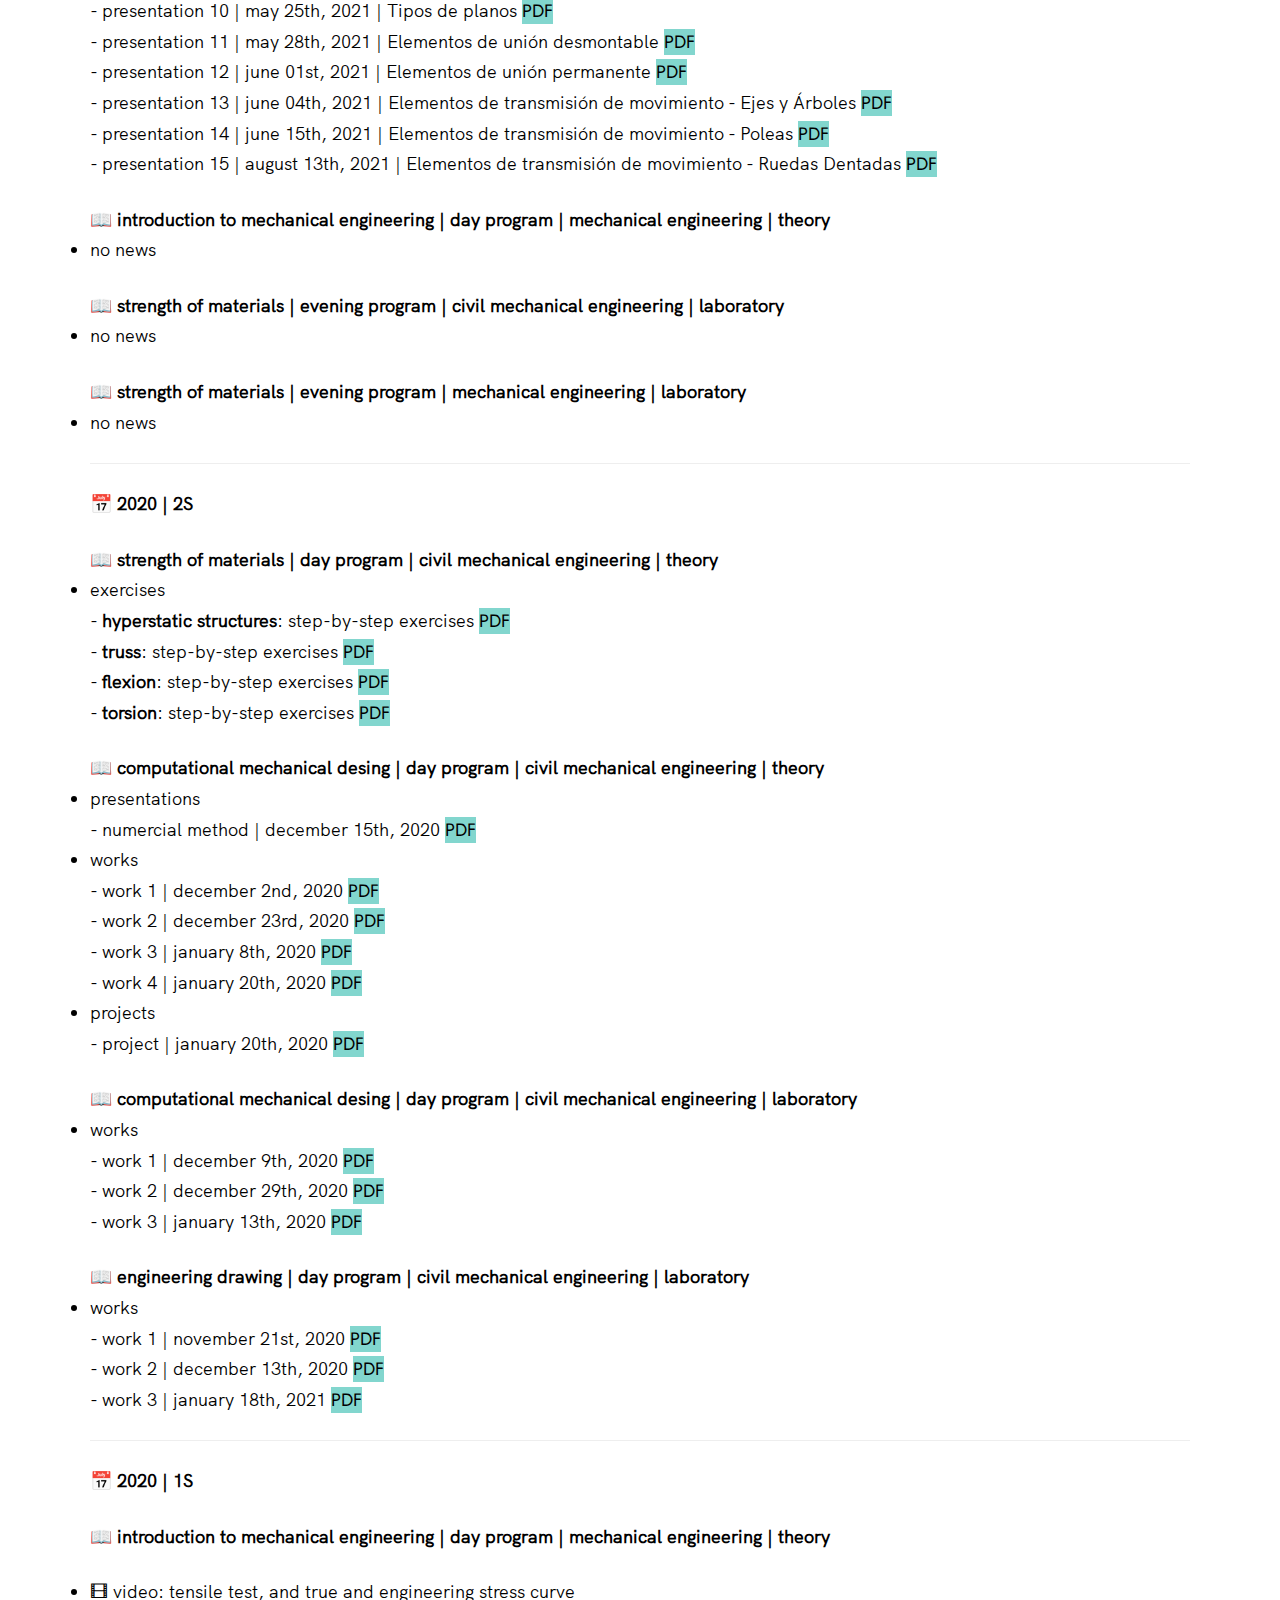
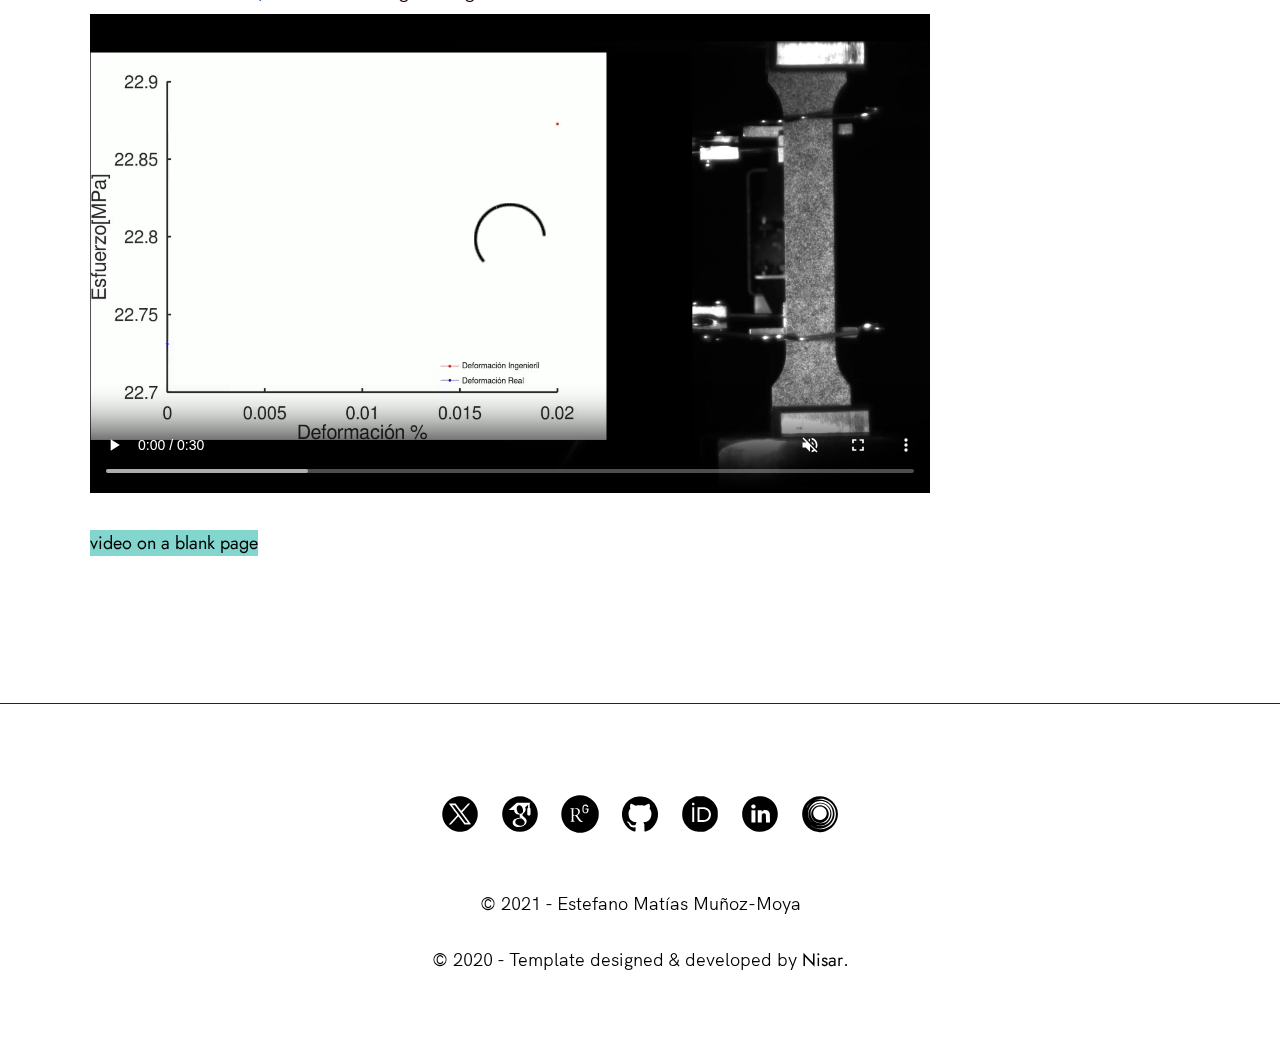
<file: teaching.html>
<!DOCTYPE html>
<html lang="en">

<head>
    <meta charset="UTF-8" />
    <meta name="viewport" content="width=device-width, initial-scale=1.0" />
    <link rel="shortcut icon" type="image/png" href="./images/favicon.png" />
    <link rel="stylesheet" href="https://www.w3schools.com/w3css/4/w3.css">

    <!-- Put your site title here -->
    <title>
        Estefano Muñoz-Moya | Ph.D. student & ESR MSCA
    </title>

    <meta name="description" content="Add small description of yourslef.">
    <!-- Add some coding keywords below, Ex: (React, CSS etc) -->
    <meta name="keywords" content="Put your name, skills and some coding keywords" />
    <link rel="stylesheet" href="file.css" />
</head>

<body>

    <!-- ***** Header ***** -->

    <header class="header_teach" role="banner" id="top">
        <div class="row">
            <nav class="nav" role="navigation">
                <ul class="nav__items">
                    <li class="nav__item"><a href="index.html" class="nav__link">home</a></li>
                    <li class="nav__item"><a href="work.html" class="nav__link">work</a></li>
                    <li class="nav__item"><a href="publications.html" class="nav__link">publications</a></li>
                    <li class="nav__item"><a href="teaching.html" class="nav__link">teaching</a></li>
                </ul>
            </nav>
        </div>
        <div class="header__text-box row">
            <div class="header__text">
                <br> </br>
                <br> </br>
                <br> </br>
                <h1 class="heading-primary">
                    <!-- Replace the following name with your name -->
                    <span>Estefano Muñoz-Moya</span>
                </h1>
                <!-- Put a small paragraph about yourself -->
                <p> </p>
                <p>Ph.D. student & ESR Marie Skłodowska-Curie Actions</p>
                <p>Biomechanical and Biomaterials Researcher</p>
                <a href="#usach" class="btn btn--pink">University of Santiago de Chile</a>
            </div>
        </div>
    </header>

    <main role="main">

        <!-- ***** About ***** -->

        <section class="usach" id="usach">
            <div class="row">
                <h2>University of Santiago de Chile</h2>

                <hr>
                <p> </p>
                &#128197; <b>2021 | 1S</b>
                <!-- Replace the below paragraph with info about yourself -->
                <p>
                <ul>
                    &#128214; <b>engineering drawing | day program | civil mechanical engineering | theory</b>
                    <li>presentations</li>
                    <dd>- presentation 01 | april 13th, 2021 | Presentación del curso
                        <a href="teaching/engineering drawing/theory/civil/2021 - 1S/presentations/01 - Presentacion.pdf"
                            class="btn--pink" target="_blank">PDF</a>
                    </dd>
                    <dd>- presentation 02 | april 13th, 2021 | Introducción al dibujo 2D
                        <a href="teaching/engineering drawing/theory/civil/2021 - 1S/presentations/02 - Introducción al dibujo 2D.pdf"
                            class="btn--pink" target="_blank">PDF</a>
                    </dd>
                    <dd>- presentation 03 | april 16th, 2021 | Geomtría descriptiva pt1.
                        <a href="teaching/engineering drawing/theory/civil/2021 - 1S/presentations/03 - Geometría descriptiva_pt1.pdf"
                            class="btn--pink" target="_blank">PDF</a>
                    </dd>
                    <dd>- presentation 04 | april 20th, 2021 | Geomtría descriptiva pt2.
                        <a href="teaching/engineering drawing/theory/civil/2021 - 1S/presentations/04 - Geometría descriptiva pt2.pdf"
                            class="btn--pink" target="_blank">PDF</a>
                    </dd>
                    <dd>- presentation 05 | april 23rd, 2021 | Vistas seccionales o en corte
                        <a href="teaching/engineering drawing/theory/civil/2021 - 1S/presentations/05 - Vistas seccionales o en corte.pdf"
                            class="btn--pink" target="_blank">PDF</a>
                    </dd>
                    <dd>- presentation 06 | may 04th, 2021 | Dimensionamiento
                        <a href="teaching/engineering drawing/theory/civil/2021 - 1S/presentations/06 - Dimensionamiento.pdf"
                            class="btn--pink" target="_blank">PDF</a>
                    </dd>
                    <dd>- presentation 07 | may 07th, 2021 | Desarrollo de Mato y Pérdida de Material
                        <a href="teaching/engineering drawing/theory/civil/2021 - 1S/presentations/07 - Desarrollo de Mato y Pérdida de Material.pdf"
                            class="btn--pink" target="_blank">PDF</a>
                    </dd>
                    <dd>- presentation 08 | may 11th, 2021 | Rugosidad de acabado superficial
                        <a href="teaching/engineering drawing/theory/civil/2021 - 1S/presentations/08 - Rugosidad de Acabado Superficial.pdf"
                            class="btn--pink" target="_blank">PDF</a>
                    </dd>
                    <dd>- presentation 09 | may 14th, 2021 | Tolerancias y ajustes
                        <a href="teaching/engineering drawing/theory/civil/2021 - 1S/presentations/09 - Tolerancias y Ajustes.pdf"
                            class="btn--pink" target="_blank">PDF</a>
                    </dd>
                    <dd>- presentation 10 | may 25th, 2021 | Tipos de planos
                        <a href="teaching/engineering drawing/theory/civil/2021 - 1S/presentations/10 - Tipos de Planos.pdf"
                            class="btn--pink" target="_blank">PDF</a>
                    </dd>
                    <dd>- presentation 11 | may 28th, 2021 | Elementos de unión desmontable
                        <a href="teaching/engineering drawing/theory/civil/2021 - 1S/presentations/11 - Elementos de unión desmontable.pdf"
                            class="btn--pink" target="_blank">PDF</a>
                    </dd>
                    <dd>- presentation 12 | june 01st, 2021 | Elementos de unión permanente
                        <a href="teaching/engineering drawing/theory/civil/2021 - 1S/presentations/12 - Elementos de unión permanente.pdf"
                            class="btn--pink" target="_blank">PDF</a>
                    </dd>
                    <dd>- presentation 13 | june 04th, 2021 | Elementos de transmisión de movimiento - Ejes y Árboles
                        <a href="teaching/engineering drawing/theory/civil/2021 - 1S/presentations/13 - Elementos de transmisión de movimiento - Ejes y Árboles.pdf"
                            class="btn--pink" target="_blank">PDF</a>
                    </dd>
                    <dd>- presentation 14 | june 15th, 2021 | Elementos de transmisión de movimiento - Poleas
                        <a href="teaching/engineering drawing/theory/civil/2021 - 1S/presentations/14 - Elementos de transmisión de movimiento - Poleas.pdf"
                            class="btn--pink" target="_blank">PDF</a>
                    </dd>
                    <dd>- presentation 15 | august 13th, 2021 | Elementos de transmisión de movimiento - Ruedas Dentadas
                        <a href="teaching/engineering drawing/theory/civil/2021 - 1S/presentations/15 - Elementos de transmisión de movimiento - Ruedas Dentadas.pdf"
                            class="btn--pink" target="_blank">PDF</a>
                    </dd>

                </ul>
                </p>

                <p>
                <ul>
                    &#128214; <b>introduction to mechanical engineering | day program | mechanical engineering |
                        theory</b>
                    <li>no news</li>
                </ul>
                </p>

                <p>
                <ul>
                    &#128214; <b>strength of materials | evening program | civil mechanical engineering | laboratory</b>
                    <li>no news</li>
                </ul>
                </p>


                <p>
                <ul>
                    &#128214; <b>strength of materials | evening program | mechanical engineering | laboratory</b>
                    <li>no news</li>
                </ul>
                </p>

                <hr>

                <p> </p>

                &#128197; <b>2020 | 2S</b>
                <!-- Replace the below paragraph with info about yourself -->
                <p>
                <ul>
                    &#128214; <b>strength of materials | day program | civil mechanical engineering | theory</b>
                    <li>exercises</li>
                    <dd>- <b>hyperstatic structures</b>: step-by-step exercises
                        <a href="teaching/strength of materials/theory/civil/2020 - 2S/excercises/hiperestatica.pdf"
                            class="btn--pink" target="_blank">PDF</a>
                    </dd>
                    <dd>- <b>truss</b>: step-by-step exercises
                        <a href="teaching/strength of materials/theory/civil/2020 - 2S/excercises/armadura.pdf"
                            class="btn--pink" target="_blank">PDF</a>
                    </dd>
                    <dd>- <b>flexion</b>: step-by-step exercises
                        <a href="teaching/strength of materials/theory/civil/2020 - 2S/excercises/flexion.pdf"
                            class="btn--pink" target="_blank">PDF</a>
                    </dd>
                    <dd>- <b>torsion</b>: step-by-step exercises
                        <a href="teaching/strength of materials/theory/civil/2020 - 2S/excercises/torsion.pdf"
                            class="btn--pink" target="_blank">PDF</a>
                    </dd>
                </ul>
                </p>

                <p>
                <ul>
                    &#128214; <b>computational mechanical desing | day program | civil mechanical engineering |
                        theory</b>

                    <li>presentations</li>
                    <dd>- numercial method | december 15th, 2020
                        <a href="teaching/computational mechanical desing/theory/2020 - 2S/presentations/04 - Metodos numericos.pdf"
                            class="btn--pink" target="_blank">PDF</a>
                    </dd>

                    <li>works</li>
                    <dd>- work 1 | december 2nd, 2020
                        <a href="teaching/computational mechanical desing/theory/2020 - 2S/works/Tarea - 01.pdf"
                            class="btn--pink" target="_blank">PDF</a>
                    </dd>
                    <dd>- work 2 | december 23rd, 2020
                        <a href="teaching/computational mechanical desing/theory/2020 - 2S/works/Tarea - 02.pdf"
                            class="btn--pink" target="_blank">PDF</a>
                    </dd>
                    <dd>- work 3 | january 8th, 2020
                        <a href="teaching/computational mechanical desing/theory/2020 - 2S/works/Tarea - 03.pdf"
                            class="btn--pink" target="_blank">PDF</a>
                    </dd>
                    <dd>- work 4 | january 20th, 2020
                        <a href="teaching/computational mechanical desing/theory/2020 - 2S/works/Tarea - 04.pdf"
                            class="btn--pink" target="_blank">PDF</a>
                    </dd>

                    <li>projects</li>
                    <dd>- project | january 20th, 2020
                        <a href="teaching/computational mechanical desing/theory/2020 - 2S/proyect/Proyecto_Diseño_Computarizado.pdf"
                            class="btn--pink" target="_blank">PDF</a>
                    </dd>
                </ul>
                </p>

                <p>
                <ul>
                    &#128214; <b>computational mechanical desing | day program | civil mechanical engineering |
                        laboratory</b>
                    <li>works</li>
                    <dd>- work 1 | december 9th, 2020
                        <a href="teaching/computational mechanical desing/laboratory/2020 - 2S/labs/Laboratorio - 01.pdf"
                            class="btn--pink" target="_blank">PDF</a>
                    </dd>
                    <dd>- work 2 | december 29th, 2020
                        <a href="teaching/computational mechanical desing/laboratory/2020 - 2S/labs/Laboratorio - 02.pdf"
                            class="btn--pink" target="_blank">PDF</a>
                    </dd>
                    <dd>- work 3 | january 13th, 2020
                        <a href="teaching/computational mechanical desing/laboratory/2020 - 2S/labs/Laboratorio - 03.pdf"
                            class="btn--pink" target="_blank">PDF</a>
                    </dd>
                </ul>
                </p>


                <p>
                <ul>
                    &#128214; <b>engineering drawing | day program | civil mechanical engineering | laboratory</b>
                    <li>works</li>
                    <dd>- work 1 | november 21st, 2020</li>
                        <a href="teaching/engineering drawing/laboratory/2020 - 2S/Trabajo N°1.pdf" class="btn--pink"
                            target="_blank">PDF</a>
                    </dd>
                    <dd>- work 2 | december 13th, 2020
                        <a href="teaching/engineering drawing/laboratory/2020 - 2S/Trabajo N°2.pdf" class="btn--pink"
                            target="_blank">PDF</a>
                    </dd>
                    <dd>- work 3 | january 18th, 2021
                        <a href="teaching/engineering drawing/laboratory/2020 - 2S/Trabajo N°3.pdf" class="btn--pink"
                            target="_blank">PDF</a>
                    </dd>
                </ul>
                </p>


                <hr>
                <p> </p>

                &#128197; <b>2020 | 1S</b>
                <!-- Replace the below paragraph with info about yourself -->
                <p>
                <ul>
                    &#128214; <b>introduction to mechanical engineering | day program | mechanical engineering |
                        theory</b>
                    <p> </p>
                    <li>&#127902; video: tensile test, and true and engineering stress curve</li>
                    <video width="840" height="485" controls muted>
                        <source
                            src="teaching/introduction to mechanical engineering/theory/both/2020 - 1S/esf_real_ing_probeta.mp4"
                            type="video/mp4">
                        Your browser does not support the video tag.
                    </video>
                    <p> </p>
                    <a href="teaching/introduction to mechanical engineering/theory/both/2020 - 1S/esf_real_ing_probeta.mp4"
                        class="btn--pink" target="_blank">video on a blank page</a>
                </ul>
                </p>


            </div>


        </section>



    </main>






    <!-- ***** Footer ***** -->
    
    <footer role="contentinfo" class="footer" id="footer">
        <div class="row">
            <!-- Update the links to point to your accounts -->
            <ul class="footer__social-links">
                <li class="footer__social-link-item">
                    <a href="https://twitter.com/estefanoMunoz23" title="Link to Twitter Profile" target="_blank">
                        <img src="./images/twitter_black.svg" class="footer__social-image" alt="Twitter">
                    </a>
                </li>
    
                <li class="footer__social-link-item">
                    <a href="https://scholar.google.com/citations?user=eT1mgk0AAAAJ&hl"
                        title="Link to GoogleScholar Profile" target="_blank">
                        <img src="./images/googleScholar.svg" class="footer__social-image" alt="GoogleScholar">
                    </a>
                </li>
    
                <li class="footer__social-link-item">
                    <a href="https://www.researchgate.net/profile/Estefano-Munoz-Moya" title="Link to ResearchGate Profile"
                        target="_blank">
                        <img src="./images/researchgate.svg" class="footer__social-image" alt="ResearchGate">
                    </a>
                </li>
                <li class="footer__social-link-item">
                    <a href="https://github.com/estefano23/" title="Link to Github Profile" target="_blank">
                        <img src="./images/github.svg" class="footer__social-image" alt="Github">
                    </a>
                </li>
                <li class="footer__social-link-item">
                    <a href="https://orcid.org/0000-0001-5222-4071" title="Link to Orcid Profile" target="_blank">
                        <img src="./images/orcid.svg" class="footer__social-image" alt="Orcid">
                    </a>
                </li>
                <li class="footer__social-link-item">
                    <a href="https://www.linkedin.com/in/estefano-munoz-moya/" target="_blank">
                        <img src="./images/linkedin.svg" title="Link to Linkedin Profile" class="footer__social-image"
                            alt="Linkedin">
                    </a>
                </li>
                <li class="footer__social-link-item"></li>
                <a href="https://loop.frontiersin.org/people/1555265/overview" target="_blank">
                    <img src="./images/loop.svg" title=" Link to Loop Profile" class="footer__social-image" alt="Loop"></a>
                </li>
            </ul>
    
            <!-- If you give me some credit by keeping the below paragraph, will be huge for me 😊 Thanks. -->
            <p>
                &copy; 2021 - Estefano Matías Muñoz-Moya
            </p>
            <p>
                &copy; 2020 - Template designed & developed by <a href="https://nisar.dev" class="link">Nisar</a>.
            </p>
            <div class="footer__github-buttons">
                <iframe
                    src="https://ghbtns.com/github-btn.html?user=estefano23&repo=estefano23.github.io&type=watch&count=true"
                    frameborder="0" scrolling="0" width="170" height="20" title="Watch my WebPage on GitHub">
                </iframe>
            </div>
        </div>
    </footer>
    
    <a href="#top" class="back-to-top" title="Back to Top">
        <img src="./images/arrow-up.svg" alt="Back to Top" class="back-to-top__image" />
    </a>
    <script src="./index.js"></script>
    </body>
    
    
    <!-- slideshow -->
    
    <div id="modal01" class="w3-modal" onclick="this.style.display='none'">
        <span class="w3-button w3-hover-red w3-xlarge w3-display-topright">&times;</span>
        <div class="w3-modal-content w3-animate-zoom">
            <img id="img01" style="width:100%">
        </div>
    </div>
    
    <script>
        function onClick(element) {
            document.getElementById("img01").src = element.src;
            document.getElementById("modal01").style.display = "block";
        }
    </script>
    
    <!-- slideshow -->
    
    
    </html>
</file>
<file: file.css>
/* --------------------------------------- */
/* ----- Basic Setup ----- */
/* --------------------------------------- */

@font-face {
    font-family: 'Hk Grotesk';
    font-style: normal;
    font-weight: 400;
    src: url('./fonts/HKGrotesk-Regular.woff') format('woff');
}

@font-face {
    font-family: 'Jost';
    font-style: normal;
    font-weight: 400;
    src: url('./fonts/Jost-Regular.ttf') format('woff');
}

* {
    margin: 0;
    padding: 0;
    box-sizing: inherit;
}

:root {
    --font-size-small: 1.8rem;
    --font-size-normal: 2.2rem;
    --font-size-medium: 2.8rem;
    --font-size-medium-1: 3.6rem;
    --font-size-large: 5.5rem;
    --font-size-huge: 6.5rem;
    --font-stack: 'Hk Grotesk', sans-serif;

    --line-height-normal: 1.7;
    --line-height-small: 1.2;

    --black: #000;
/*    --pink: #09AE9E;*/
    --pink: rgba(9, 174, 158, 0.51);
    --white: rgba(255, 255, 255, 0.65);
    --white-1: #000;
    --white-2: #f0e9f2;
    --white-3: #e5e5e6da;
    --green: rgba(255, 0, 212, 0.075);


    --container-max-width: 1180px;
    --container-normal-width: 800px;
    --container-medium-width: 700px;
    --container-small-width: 500px;

    --gutter-huge: 12rem;
    --gutter-medium: 6rem;
    --gutter-normal: 3rem;
    --gutter-small-1: 2.5rem;
    --gutter-small: 2rem;

    --border-light: 1px solid rgb(36, 35, 35);
}

html {
    font-size: 62.5%; /* (16/10)*100 = 62.5% => 1rem = 10px */
    box-sizing: border-box;
    scroll-behavior: smooth;
}

@media(max-width: 1000px) {
    html {
        font-size: 52%;
    }
}

body {
    font-size: var(--font-size-small);
    font-family: var(--font-stack);
    font-weight: 500;
    color: var(--black);
    line-height: var(--line-height-normal);
    background: var(--white);
    overflow-x: hidden;
}

.row {
    max-width: var(--container-max-width);
    margin: 0 auto;
}

.column {
    float: left;
    width: 50%;
    margin: 0 auto;
    /* Should be removed. Only for demonstration */
}

/* Clear floats after the columns */
.row:after {
    content: "";
    display: table;
    clear: both;
}

.center {
    text-align: center;
    border: 3px;
}

@media(max-width: 1340px) {
    .row {
        max-width: 1100px;
    }
}

@media(max-width: 1240px) {
    .row {
        padding: 0 var(--gutter-medium);
    }
}

@media(max-width: 600px) {
    .row {
        padding: 0 var(--gutter-normal);
    }
}

@media(max-width: 600px) {
    .row {
        padding: 0 var(--gutter-small);
    }
}

section {
    padding: var(--gutter-huge) 0;
    border-bottom: var(--border-light);
}

img {
    object-fit: contain;
    max-width: 100%;
}

/* --------------------------------------- */
/* ----- Headlines and Paragraphs ----- */
/* --------------------------------------- */

h1,
h2,
h3 {
    font-family: 'Jost', sans-serif;
    font-weight: 400;
    line-height: var(--line-height-small);
    color: var(--black);
}

.heading-primary {
    background: var(--white);
    line-height: 1;
    font-size: var(--font-size-huge);
    font-weight: 400;
}

@media(max-width: 900px) {
    .heading-primary {
        font-size: 6rem;
    }
}

h2 {
    font-size: var(--font-size-large);
    margin-bottom: var(--gutter-medium);
}

h2::after {
    content: '';
    display: block;
    height: 2px;
    width: 10rem;
    background: var(--pink);
    margin: var(--gutter-small) 0;
}

h3 {
    font-size: var(--font-size-medium-1);
    margin-bottom: var(--gutter-small);
}

@media(max-width: 500px) {
    .heading-primary {
        font-size: var(--font-size-large);
    }

    h2 {
        font-size: var(--font-size-medium-1);
    }

    h3 {
        font-size: var(--font-size-medium);
    }
}

p {
    margin: var(--gutter-small-1) 0;
}

@media(max-width: 900px) {
    p {
        max-width: var(--container-small-width);
    }
}

/* --------------------------------------- */
/* ----- Buttons and Links ----- */
/* --------------------------------------- */

a {
    color: var(--black);
    font-weight: 400;
    font-family: 'Jost', sans-serif;
    transition: all .2s;
    outline: 2px solid transparent;
}

::-moz-focus-inner {
    border: 0;
}

button:focus,
a:focus {
    outline: 2px solid var(--pink);
}

body:not(.user-is-tabbing) button:focus,
body:not(.user-is-tabbing) a:focus {
    outline: none;
}

.link:hover {
    color: var(--pink);
}

.btn {
    position: relative;
    display: inline-block;
    padding: 1rem 4.2rem;
    text-decoration: none;
    color: inherit;
    border: 1px solid  var(--pink);
    font-weight: 400;
}

.btn:focus {
    outline: none;
}

.btn::after {
    content: '';
    display: block;
    position: absolute;
    top: 0;
    left: 0;
    right: 100%;
    background: var(--black);
    height: 100%;
    z-index: -1;
    transition: all 0.2s cubic-bezier(1, 0.68, 0.16, 0.9);
}

.btn:hover::after,
.btn:focus::after {
    right: 0;
    background: var(--pink);
}

.btn--pink {
    background: var(--pink);
    transition: all 0.2s;
}

.btn--green {
    background: var(--green);
    transition: all 0.2s;
}

.btn--pink::after {
    display: none;
}

.btn--pink:hover,
.btn--pink:focus {
    background: transparent;
}

.link__text {
    position: relative;
    display: inline-block;
    padding: .6rem;
    color: inherit;
    text-decoration: none;
    border-bottom: 1px solid var(--pink);
}

.link__text::after {
    content: '';
    display: block;
    position: absolute;
    top: 0;
    left: 0;
    right: 100%;
    background: var(--black);
    height: 100%;
    z-index: -1;
    transition: all 0.2s cubic-bezier(1, 0.68, 0.16, 0.9);
}

.link__text:focus {
    outline: none;
}

.link__text:hover::after,
.link__text:focus:after {
    right: 0;
    background: var(--pink);
}

.link__text span {
    padding-left: 1rem;
    font-family: sans-serif;
}

/* ----- Back to Top ----- */

.back-to-top {
    position: fixed;
    bottom: 4rem;
    right: 4rem;
    display: flex;
    justify-content: center;
    align-items: center;
    height: 5.5rem;
    width: 7rem;
    background-color: rgba(9, 144, 158, 0.7);
    z-index: 10;
    visibility: hidden;
    transition: all .4s;
}

.back-to-top__image {
    height: 70%;
}

@media(max-width: 900px) {
    .back-to-top {
        right: 2rem;
    }
}

@media(max-width: 500px) {
    .back-to-top {
        right: 1rem;
    }
}

/* --------------------------------------- */
/* ----- Navigation ----- */
/* --------------------------------------- */

.nav {
    display: flex;
    justify-content: flex-end;
    padding: var(--gutter-normal) 0;
}

.nav__items {
    display: flex;
    list-style: none;
    background: var(--white);
}

.nav__item:not(:last-child) {
    margin-right: var(--gutter-medium);
}

@media(max-width: 500px) {
    .nav {
        justify-content: center;
    }
}

@media(max-width: 400px) {
    .nav__item:not(:last-child) {
        margin-right: var(--gutter-normal);
    }
}

@media(max-width: 300px) {
    .nav {
        font-size: var(--font-size-small);
    }
}

.nav__link {
    position: relative;
    display: inline-block;
    padding: 1rem 0;
    text-decoration: none;
    color: inherit;
    transition: all .2s;
}

.nav__link::after {
    content: '';
    position: absolute;
    bottom: 0;
    left: 0;
    right: 100%;
    display: inline-block;
    height: 1rem;
    background: var(--black);
    transition: all 0.25s cubic-bezier(1, 0.68, 0.16, 0.9);
}

.nav__link:hover {
    color: var(--pink);
}

.nav__link:hover::after {
    right: 0;
    height: 2px;
    background: var(--pink);
}

/* --------------------------------------- */
/* ----- Header ----- */
/* --------------------------------------- */

.header {
    background: linear-gradient(rgba(900, 0, 50, .0), rgba(100, 0, 50, .05)),
        url('./images/header.png');
    height: 100vh;
    background-size: cover;
    background-position: center;
    background-attachment: fixed;
    font-size: var(--font-size-normal);
}

.header_work {
    background: linear-gradient(rgba(900, 0, 50, .0), rgba(100, 0, 50, .05)),
        url('./images/header_work.png');
    height: 100vh;
    background-size: cover;
    background-position: center;
    background-attachment: fixed;
    font-size: var(--font-size-normal);
}

.header_pub {
    background: linear-gradient(rgba(900, 0, 50, .0), rgba(100, 0, 50, .05)),
        url('./images/header_pub.png');
    height: 100vh;
    background-size: cover;
    background-position: center;
    background-attachment: fixed;
    font-size: var(--font-size-normal);
}

.header_teach {
    background: linear-gradient(rgba(900, 0, 50, .0), rgba(100, 0, 50, .05)),
        url('./images/header_teach.png');
    height: 100vh;
    background-size: cover;
    background-position: center;
    background-attachment: fixed;
    font-size: var(--font-size-normal);
}

.header__text {
    position: absolute;
    top: 50%;
    transform: translateY(-50%);
}

.header__text p {
    margin: 1.5rem 0 3.5rem;
    max-width: var(--container-medium-width);
    font-family: 'Jost', sans-serif;
    font-size: var(--font-size-medium);
}

@media(max-width: 500px) {
    .header {
        text-align: center;
    }

    .header__text p {
        transform: scale(.8);
    }
}

/* --------------------------------------- */
/* ----- Work ----- */
/* --------------------------------------- */

.work__box {
    display: flex;
    align-items: center;
}

@media(max-width: 900px) {
    .work__box {
        align-items: initial;
        flex-direction: column-reverse;
    }
}

.work__box:not(:last-child) {
    margin-bottom: 25rem;
}

@media(max-width: 500px) {
    .work__box:not(:last-child) {
        margin-bottom: 20rem;
    }
}

.work__links {
    display: flex;
    align-items: center;
}

.work__text {
    flex: 0 0 30%;
}

.work__list {
    /* list-style-type: square; */
    list-style-position: inside;
    margin-bottom: var(--gutter-normal);
}

.work__code {
    display: block;
    height: 3rem;
    margin-left: var(--gutter-normal);
    transition: all .3s;
}

.work__code:hover {
    transform: scale(1.2);
}

.work__image-box {
    margin-bottom: var(--gutter-normal);
}

@media(min-width: 901px) {
    .work__image-box {
        flex: 1;
        margin: 0 0 0 10rem;
    }
}

@media(max-width: 900px) {
    .work__code {
        height: 4rem;
    }
}

/* --------------------------------------- */
/* ----- Clients ----- */
/* --------------------------------------- */

.client__logos {
    display: flex;
    justify-content: space-between;
    filter: invert(100%) grayscale(100%) opacity(.8);
}

.client__logo {
    height: 6.5rem;
    max-width: 18rem;
}

@media(max-width: 1240px) {
    .client__logos {
        overflow-x: scroll;
        padding: var(--gutter-normal);
    }

    .client__logo:not(:last-of-type) {
        margin-right: var(--gutter-medium);
    }
}

/* --------------------------------------- */
/* ----- About ----- */
/* --------------------------------------- */

.about__content {
    display: flex;
    flex-direction: row-reverse;
    align-items: center;
}

@media(max-width: 900px) {
    .about__content {
        flex-direction: column-reverse;
        align-items: initial;
    }
}

.about__photo-container {
    margin-bottom: var(--gutter-normal);
}

@media(min-width: 901px) {
    .about__text {
        flex: 0 0 62%;
    }

    .about__photo-container {
        flex: 1;
        margin: 0 var(--gutter-huge) 0 0;
    }
}

/* --------------------------------------- */
/* ----- Contact ----- */
/* --------------------------------------- */

.contact__info {
    max-width: var(--container-medium-width);
}

/* --------------------------------------- */
/* ----- Footer ----- */
/* --------------------------------------- */

.footer {
    text-align: center;
    padding: var(--gutter-medium) 0 var(--gutter-normal);
}

.footer__social-links {
    display: flex;
    justify-content: center;
    padding: var(--gutter-normal) 0;
    list-style: none;
}

.footer__social-link-item:not(:last-of-type) {
    margin-right: var(--gutter-small);
}

.initial__social-image {
    height: 8rem;
}

.footer__social-image {
    height: 4rem;
}

.footer__github-buttons {
    display: flex;
    justify-content: center;
}

.footer__github-buttons iframe {
    height: 2.5rem;
    width: 84px;
    transform: translateY(3px);
}

@media(max-width: 500px) {
    .footer {
        padding: var(--gutter-medium) 0;
    }
}

/* --------------------------------------- */
/* ----- Tables ----- */
/* --------------------------------------- */


.container {
    margin: 150px auto;
    max-width: 960px;
}

a {

    text-decoration: none;
}

table {
    width: 100%;
    border-collapse: collapse;
    margin-top: 20px;
    margin-bottom: 20px;
}


table,
th,
td {
    border: 1px solid rgba(187, 187, 187, 0.192);
    text-align: left;   
}

tr:nth-child(even) {
    background-color: #008cff13;
}

th {
    background-color: rgba(1, 136, 127, 0.082);
}

th,
td {
    padding: 5px;
}

button {
    cursor: pointer;
}

/*Initial style sort*/
.tablemanager th.sorterHeader {
    cursor: pointer;
}

.tablemanager th.sorterHeader:after {
    content: " \f0dc";
    font-family: "FontAwesome";
}

/*Style sort desc*/
.tablemanager th.sortingDesc:after {
    content: " \f0dd";
    font-family: "FontAwesome";
}

/*Style sort asc*/
.tablemanager th.sortingAsc:after {
    content: " \f0de";
    font-family: "FontAwesome";
}

/*Style disabled*/
.tablemanager th.disableSort {}

#for_numrows {
    padding: 10px;
    float: left;
}

#for_filter_by {
    padding: 10px;
    float: right;
}

#pagesControllers {
    display: block;
    text-align: center;
}
</file>
